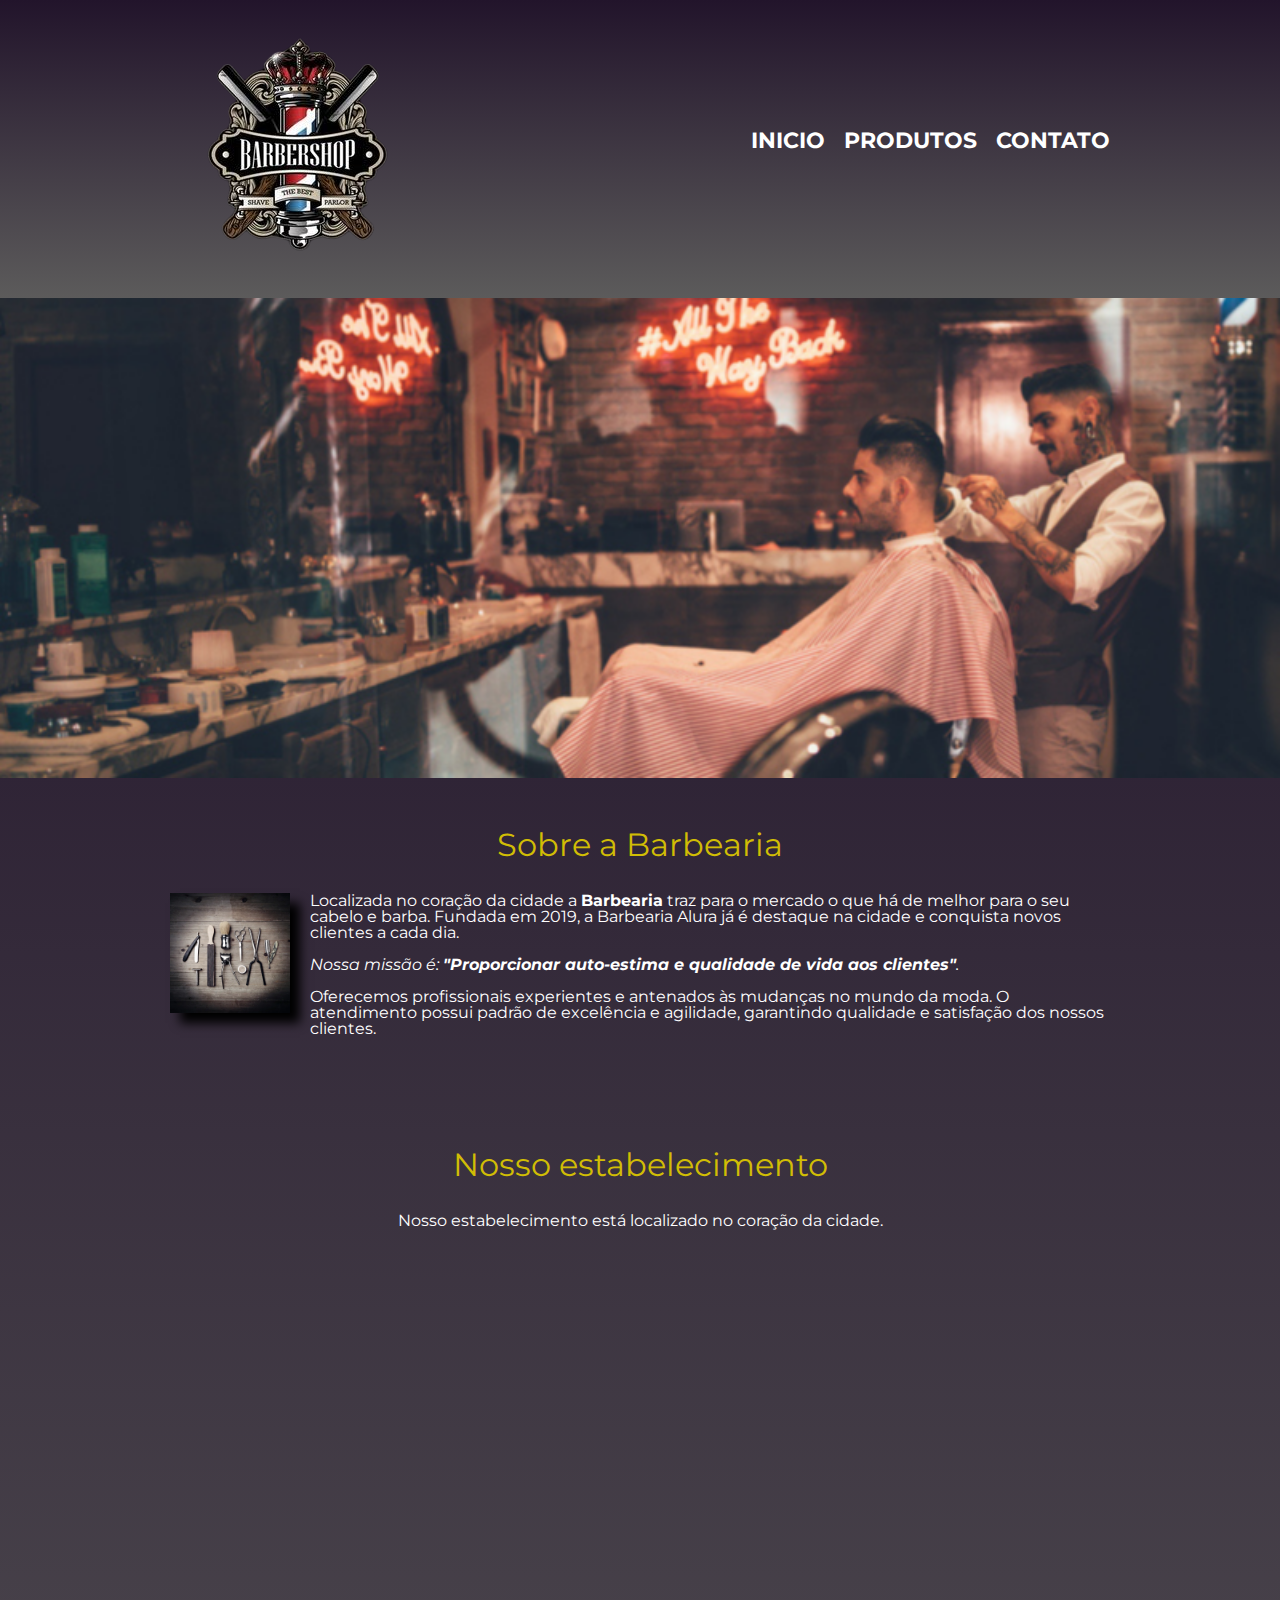
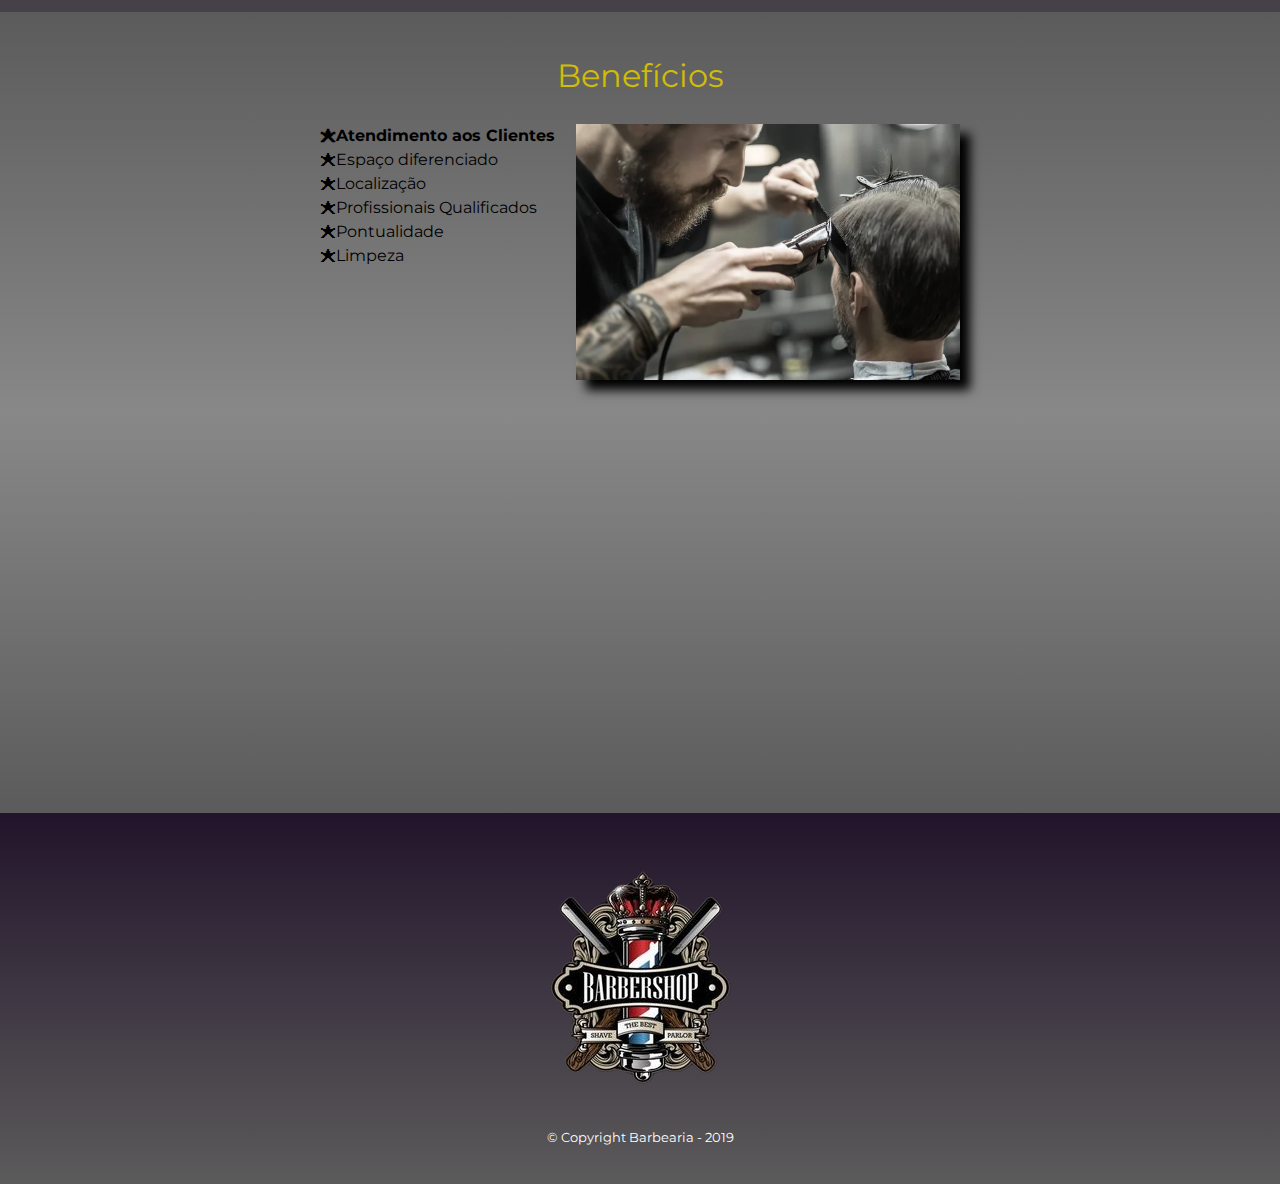
<file: index.html>
<!DOCTYPE html>
<html lang="PT-BR">
<head>
    <meta charset="UTF-8">
    <meta http-equiv="X-UA-Compatible" content="IE=edge">
    <meta name="viewport" content="width=device-width, initial-scale=1.0">
    <title>Barbearia Alura</title>
    <link rel="stylesheet" href="Style/reset.css">
    <link rel="stylesheet" href="Style/style.css">
    <link href="https://fonts.googleapis.com/css?family=Montserrat&display=swap" rel="stylesheet">
</head>
<body>
    <body>
		<header>
			<div class="container">
				<h1><img src="Style/Image/logo.png"></h1>

				<nav>
					<ul>
						<li><a href="index.html">Inicio</a></li>
						<li><a href="produto.html">Produtos</a></li>
						<li><a href="contato.html">Contato</a></li>
					</ul>
				</nav>
			</div>
		</header>

		<main>
			<img class="banner" src="Style/Image/banner.png">
			<section class="principal">
				<h2 class="title-principal">Sobre a Barbearia</h2>

				<img class="utensilios" src="Style/Image/utensilios.jpg" alt="Utensilios de um barbeiro.">
		 
				<p>Localizada no coração da cidade a <strong>Barbearia</strong> traz para o mercado o que há de melhor para o seu cabelo e barba. Fundada em 2019, a Barbearia Alura já é destaque na cidade e conquista novos clientes a cada dia.</p>

				<p id="missao"><em>Nossa missão é: <strong>"Proporcionar auto-estima e qualidade de vida aos clientes"</strong>.</em></p>

				<p>Oferecemos profissionais experientes e antenados às mudanças no mundo da moda. O atendimento possui padrão de excelência e agilidade, garantindo qualidade e satisfação dos nossos clientes.</p>
			</section>

			<section class="maps">
				<h3 class="title-principal">Nosso estabelecimento</h3>
				<p>Nosso estabelecimento está localizado no coração da cidade.</p>

				<div class="maps-conteudo">
					<iframe src="https://www.google.com/maps/embed?pb=!1m18!1m12!1m3!1d3656.4483278365396!2d-46.63466568562861!3d-23.588249068469487!2m3!1f0!2f0!3f0!3m2!1i1024!2i768!4f13.1!3m3!1m2!1s0x94ce5a2b2ed7f3a1%3A0xab35da2f5ca62674!2sCaelum!5e0!3m2!1spt-BR!2sbr!4v1568814489656!5m2!1spt-BR!2sbr" width="100%" height="300" frameborder="0" style="border:0;" allowfullscreen=""></iframe>
				</div>
			</section>

			<section class="beneficios">
				<h3 class="title-principal">Benefícios</h3>

				<div class="conteudo-beneficios">
					<ul class="lista-beneficios">
						<li class="itens">Atendimento aos Clientes</li>
						<li class="itens">Espaço diferenciado</li>
						<li class="itens">Localização</li>
						<li class="itens">Profissionais Qualificados</li>
						<li class="itens">Pontualidade</li>
						<li class="itens">Limpeza</li>
					</ul><img src="Style/Image/beneficios.jpg" class="imagem-beneficios">
				</div>

				<div class="video">
					<iframe width="100%" height="315" src="https://www.youtube.com/embed/wcVVXUV0YUY" frameborder="0" allow="accelerometer; autoplay; encrypted-media; gyroscope; picture-in-picture" allowfullscreen></iframe>
				</div>
			</section>
		</main>

		<footer>
			<img src="Style/Image/logo.png">
			<p class="Copyright">&copy; Copyright Barbearia - 2019</p>
		</footer>
	</body>
</html>
</file>
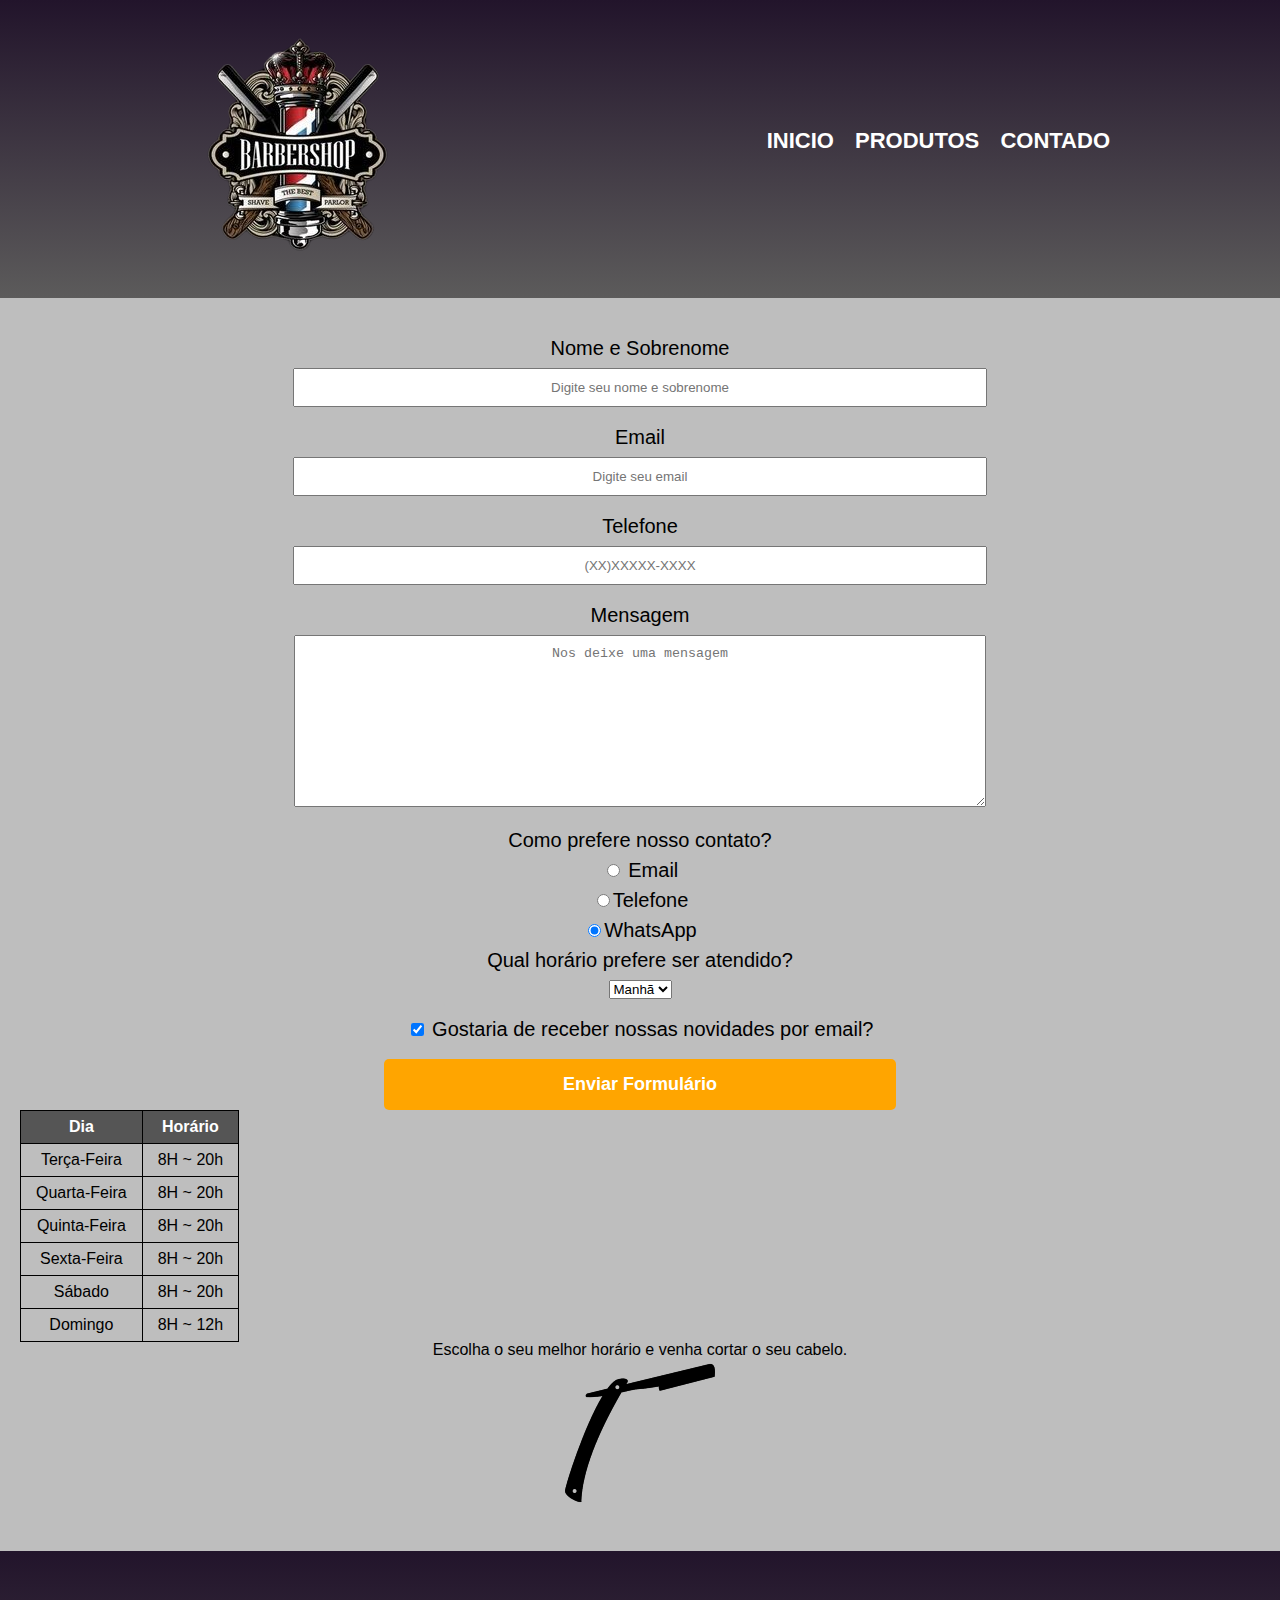
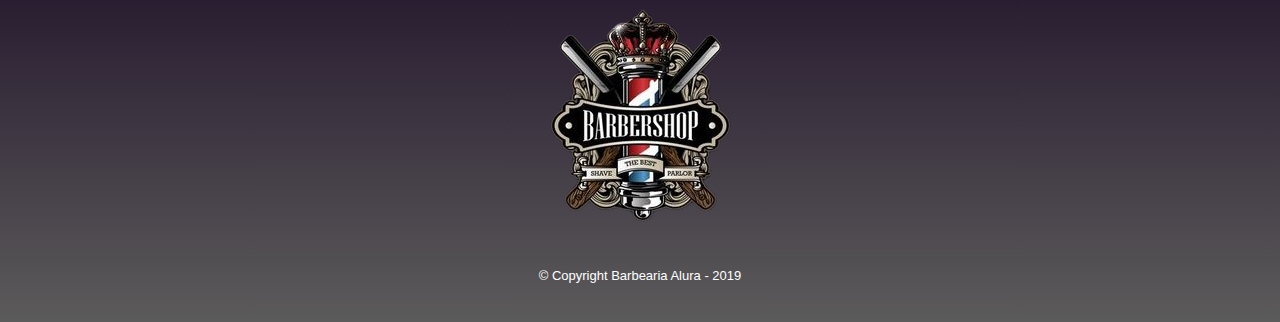
<file: contato.html>
<!DOCTYPE html>
<html lang="PT-BR">
<head>
    <meta charset="UTF-8">
    <meta http-equiv="X-UA-Compatible" content="IE=edge">
    <meta name="viewport" content="width=device-width, initial-scale=1.0">
    <link rel="stylesheet" href="Style/reset.css">
    <link rel="stylesheet" href="Style/style.css">
    <title>Contato</title>

</head>
<body class="style-contato">
    
    <header>
        <div class="container">
          <h1> <img src='Style/Image/logo.png' alt="Produto Logo" /> </h1>
          <nav>
          <ul>
              <li> <a href="index.html"> Inicio </a> </li>
              <li> <a href="produto.html"> Produtos </a> </li>
              <li> <a href="Contato.html">  Contado </a> </li>
          </ul>
          </nav>
        </div>
    </header>

    <main>
       
            <form>
                <div class="style-contato">
                        <label for="nomesobrenome"> Nome e Sobrenome </label>
                        <input type="text" id="nomesobrenome" class="input-padrao" required placeholder="Digite seu nome e sobrenome">

                        <label for="email"> Email </label>
                        <input type="email" id="email" class="input-padrao" required placeholder="Digite seu email">

                        <label for="telefone"> Telefone </label>
                        <input type="tel" id="telefone" class="input-padrao" required placeholder="(XX)XXXXX-XXXX">
                        
                        <label for="mensagem"> Mensagem </label>
                        <textarea cols="70" rows="10" id="mensagem" class="input-padrao" placeholder="Nos deixe uma mensagem"></textarea>
                        
                    <fieldset>
                        <lagend> Como prefere nosso contato? </lagend>
                        <label for="radio-email"><input type="radio" name="contato" value="email" id="radio-email"> Email </label>
                        <label for="radio-telefone"><input type="radio" name="contato" value="telefone" id="radio-telefone">Telefone</label>
                        <label for="radio-whatsapp"><input type="radio" name="contato" volue="whatsapp" id="radio-whatasapp" checked>WhatsApp</label>  
                    </fieldset>
                    
                    <fieldset>
                        <lagend> Qual horário prefere ser atendido? </lagend>
                            <select>
                                <option>Manhã</option>
                                <option>Tarde</option>
                                <option>Noite</option>
                            </select>
                    </fieldset>
                    
                    <label class="checkbox"><input type="checkbox" checked> Gostaria de receber nossas novidades por email? </label>
                    <input type="submit" value="Enviar Formulário" class="enviar">
            </form>

            <table>
                    <thead>
                        <tr>
                            <th>Dia</th>
                            <th>Horário</th>
                        </tr>
                    </thead>
                    <tbody>
                        <tr>
                            <td>Terça-Feira</td>
                            <td> 8H ~ 20h </td>
                        </tr>
                        <tr>
                            <td>Quarta-Feira</td>
                            <td>8H ~ 20h</td>
                        </tr>
                        <tr>
                            <td>Quinta-Feira</td>
                            <td>8H ~ 20h</td>
                        </tr>
                        <tr>
                            <td>Sexta-Feira</td>
                            <td>8H ~ 20h</td>
                        </tr>
                        <tr>
                            <td>Sábado</td>
                            <td>8H ~ 20h</td>
                        </tr>
                        <tr>
                            <td>Domingo</td>
                            <td>8H ~ 12h</td>
                        </tr>
                    </tbody>
                </table>
                <p> Escolha o seu melhor horário e venha cortar o seu cabelo. </p>
                <img src="Style/Image/navalha.png" alt="Navalha">
            </div>
           
    </main>
        
    <footer>
        <img src="Style/Image/logo.png" alt="Logo Barba Alura">
        <p class="Copyright">&copy; Copyright Barbearia Alura - 2019 </p>
    </footer>
</body>
</html>
</file>
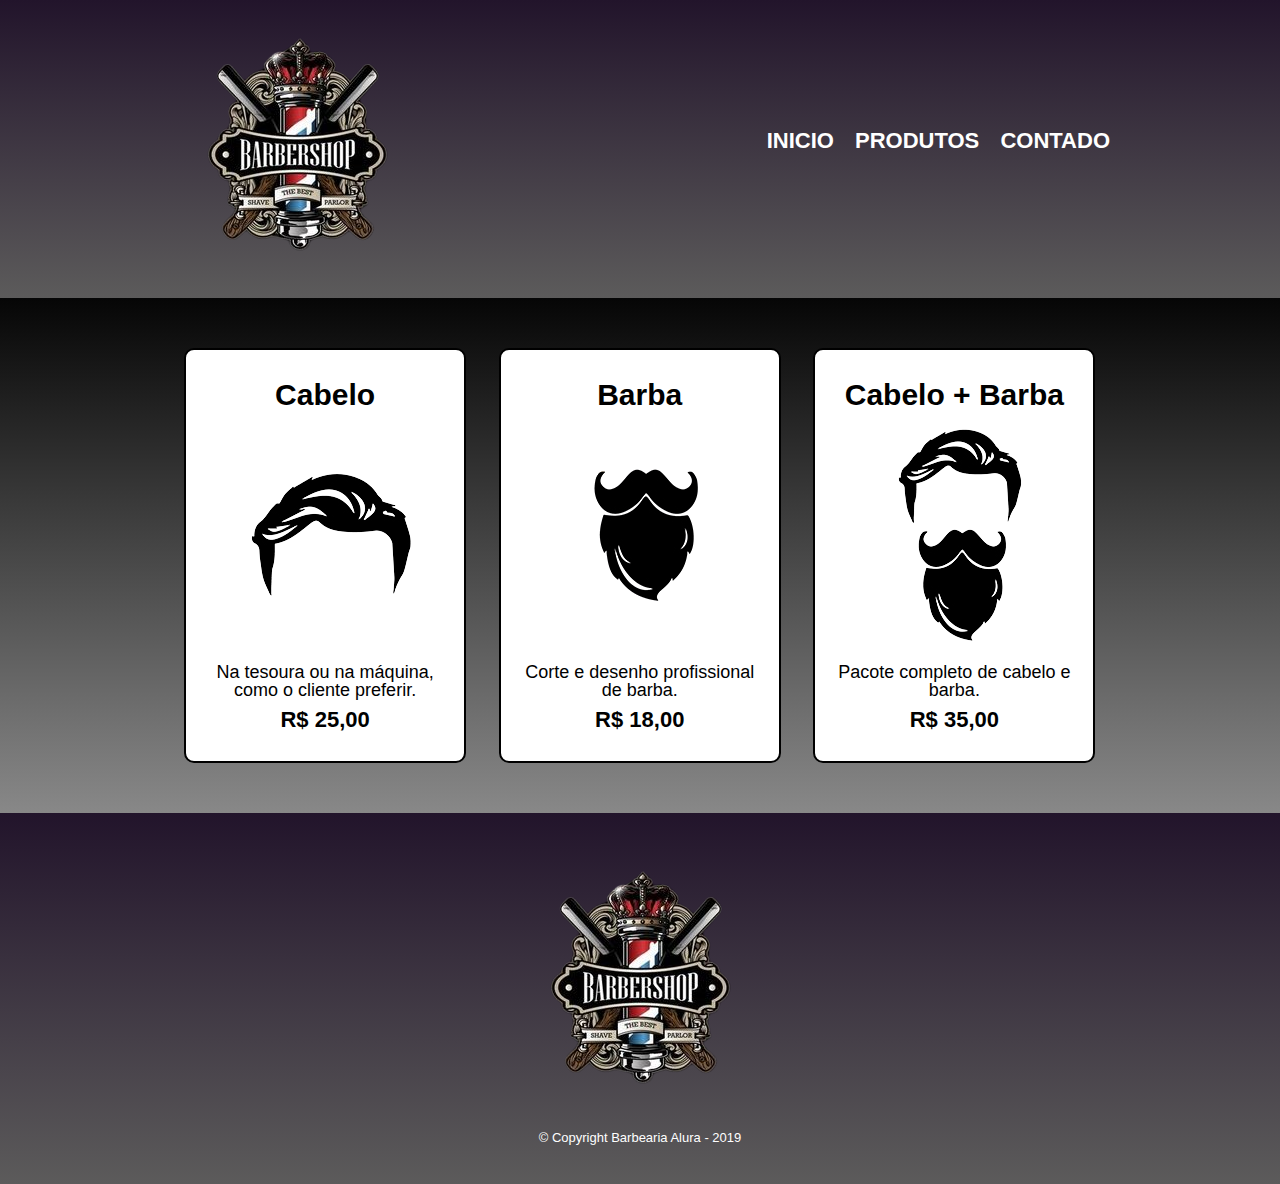
<file: produto.html>
<!DOCTYPE html>
<html lang="pt-br">
<head>
    <meta charset="UTF-8">
    <meta http-equiv="X-UA-Compatible" content="IE=edge">
    <meta name="viewport" content="width=device-width, initial-scale=1.0">
    <title>Produto</title>
    <link rel="stylesheet" href="Style/reset.css">
    <link rel="stylesheet" href="Style/style.css">
</head>
<body>

    <header>
      <div class="container">
        <h1> <img src='Style/Image/logo.png' alt="Produto Logo" /> </h1>
        <nav>
        <ul>
            <li> <a href="index.html"> Inicio </a> </li>
            <li> <a href="produto.html"> Produtos </a> </li>
            <li> <a href="Contato.html">  Contado </a> </li>
        </ul>
        </nav>
      </div>
    </header>

    <main>
        <div class="style-produtos">
       <ul class="Produtos">
        <li> 
            <h2> Cabelo </h2>
            <img src="Style/Image/cabelo.png" alt=" Ícone de Cabelo ">
            <p class="Produto-descrição"> Na tesoura ou na máquina, como o cliente preferir. </p>
            <p class="Produto-preço"> R$ 25,00 </p>
        </li>
        <li> 
            <h2> Barba </h2>
            <img src="Style/Image/barba.png" alt="Ícone de Barba">
            <p class="Produto-descrição"> Corte e desenho profissional de barba. </p>
            <p class="Produto-preço"> R$ 18,00 </p>
        </li>
        <li> 
            <h2> Cabelo + Barba </h2>
            <img src="Style/Image/cabelo+barba.png" alt="Ícone de Cabelo+Barba">
            <p class="Produto-descrição"> Pacote completo de cabelo e barba. </p>
            <p class="Produto-preço"> R$ 35,00 </p>
        </li>
       </ul>
    </div>
    </main>

    <footer>
        <img src="Style/Image/logo.png" alt="Logo Barba Alura">
        <p class="Copyright">&copy; Copyright Barbearia Alura - 2019 </p>
    </footer>
    
</body>
</html>
</file>
<file: Style/style.css>
/* -------------- */
/* CSS do Header */ 
/* ------------ */
body {
    font-family: 'Montserrat', sans-serif;
}

header {
    background: linear-gradient(#22142b, #5c5b5b);
    padding: 20px 0;

}

.container {
    position: relative;
    width: 940px;
    margin: 0 auto;

}

nav {
    position: absolute;
    top: 110px;
    right: 0%;
}

nav li {
    display: inline;
    margin: 0 0 0 15px;  
}

nav a {
    text-transform: uppercase;
    color: #ffffff;
    font-weight: bold;
    font-size: 22px;
    text-decoration: none;
    
}

nav a:hover {
    color: #c78c19;
    text-decoration: underline;
}
/* ------- Fim do CSS --------- */




/* -------------- */
/* CSS da pagina Produto   */
/*  ----------- */

.style-produtos{
    background: linear-gradient(#060606, #888888);

}

.Produtos {
    width: 940px;
    margin: 0 auto;
    padding: 50px 0;
    

}

.Produtos li {
    display: inline-block;
    text-align: center;
    width: 30%;    
    vertical-align: top;
    margin: 0 1.5%;
    padding: 30px 20px;
    box-sizing: border-box;
    border: 2px solid #000000;
    border-radius: 10px;
    background: #ffffff;
}

.Produtos li:hover {
    border-color: #c83204;
}

.Produtos li:active {
    border-color: #088c19;
}

.Produtos li:hover h2 {
    font-size: 35px;   
}

.Produtos h2 {
    font-size: 30px;
    font-weight: bold;    
}

.Produto-descrição {
    font-size: 18px;
}

.Produto-preço {
    font-size: 22px;
    font-weight: bold;
    margin: 10px 0 0;
}
/* ------- Fim do CSS --------- */





/* -------------- */
/*CSS da pagina Contato */
/* ------------ */

.style-contato {
    background:  #bebebe;


}

form {
    margin: 40px 0;
    flex-direction: row;
    justify-content: center;
    align-items: center;  
    text-align: center;  

}

form label, form lagend {
    display: block;
    font-size: 20px;
    margin: 0 0 10px;
}



.input-padrao {
    display: block,;
    margin: 0 0 20px;
    padding: 10px 25px;
    width: 50%;
    text-align: center;
    justify-content: center;


}

.checkbox {
    margin: 20px 0;
}

.enviar {
    width: 40%;
    padding: 15px 0;
    background: orange;
    color: white;
    font-weight: bold;
    font-size: 18px;
    border: none;
    border-radius: 5px;
    transition: 1s transform;
    cursor: pointer;

}

.enviar:hover{
    background: darkorange;
    transform: scale(1.2);
}

table {
    margin: 0px 20px 0px;
}


thead {
    background: #555555;
    color: white;
    font-weight:  bold;
    

}

td, th {
    border: 1px solid #000000;
    padding: 8px 15px;
}

/* ------- Fim do CSS --------- */


/* ------------- */
/*CSS da pagina Inicio */
/* ----------- */
main {
    background: linear-gradient(#22142b, #5c5b5b);

}
.banner {
	width:100%;
}


.title-principal {
    color: #d1bd05;
    text-align: center;
	font-size: 2em;
	margin: 0 0 1em;
	clear: left;
    
}

.principal {
    padding: 3em 0;
	width: 940px;
	margin: 0 auto;
}

.principal p {
	margin: 0 0 1em;
    color: white;
}

.principal strong {
	font-weight: bold;
}

.principal em {
	font-style: italic;
}

.utensilios {
	width: 120px;
	float: left;
	margin: 0 20px 20px 0;
	opacity: 1;
	transition: 400ms;
	box-shadow: 10px 10px 10px 0 #000000;
}

.utensilios:hover {
	opacity: 0.3;
}

.maps {
	padding: 3em 0;
}

.maps-conteudo {
	width: 940px;
	margin: 0 auto;
}

.maps p {
	margin: 0 0 2em;
	text-align: center;
    color: white;
}

.beneficios {
	padding: 3em 0;
    background: linear-gradient(#5c5b5b, #888888,#5c5b5b);
}

.conteudo-beneficios {
	width: 640px;
	margin: 0 auto;
}

.lista-beneficios {
	width: 40%;
	display: inline-block;
	vertical-align: top;
}

.itens {
	line-height: 1.5;
}

.itens:first-child {
	font-weight: bold;
}

.itens:before {
	content: "🟊";
}

.imagem-beneficios {
	width: 60%;
	opacity: 1;
	transition: 400ms;
	box-shadow: 10px 10px 10px 0 #000000;
}

.imagem-beneficios:hover {
	opacity: 0.3;
}

.video {
	width: 560px;
	margin: 2em auto;
}

@media screen and (max-width: 480px) { 
    .container, .principal, .conteudo-beneficios, .maps-conteudo, .video {
        width: auto;
    }
    
    h1 {
        text-align: center;
    }

    nav {
        position:static;
    }

    .lista-beneficios, .imagem-beneficios {
        width: 100%
    }

}

/* -------------- */
/* CSS do footer */
/* ------------ */

footer{
    text-align: center;
    background: linear-gradient(#22142b, #5c5b5b);
    padding: 40px 0;
    
}

.Copyright {
    color: #ffffff;
    font-size: 13px;
    margin: 20px 0 0;
}

/* ------- Fim do CSS --------- */
</file>
